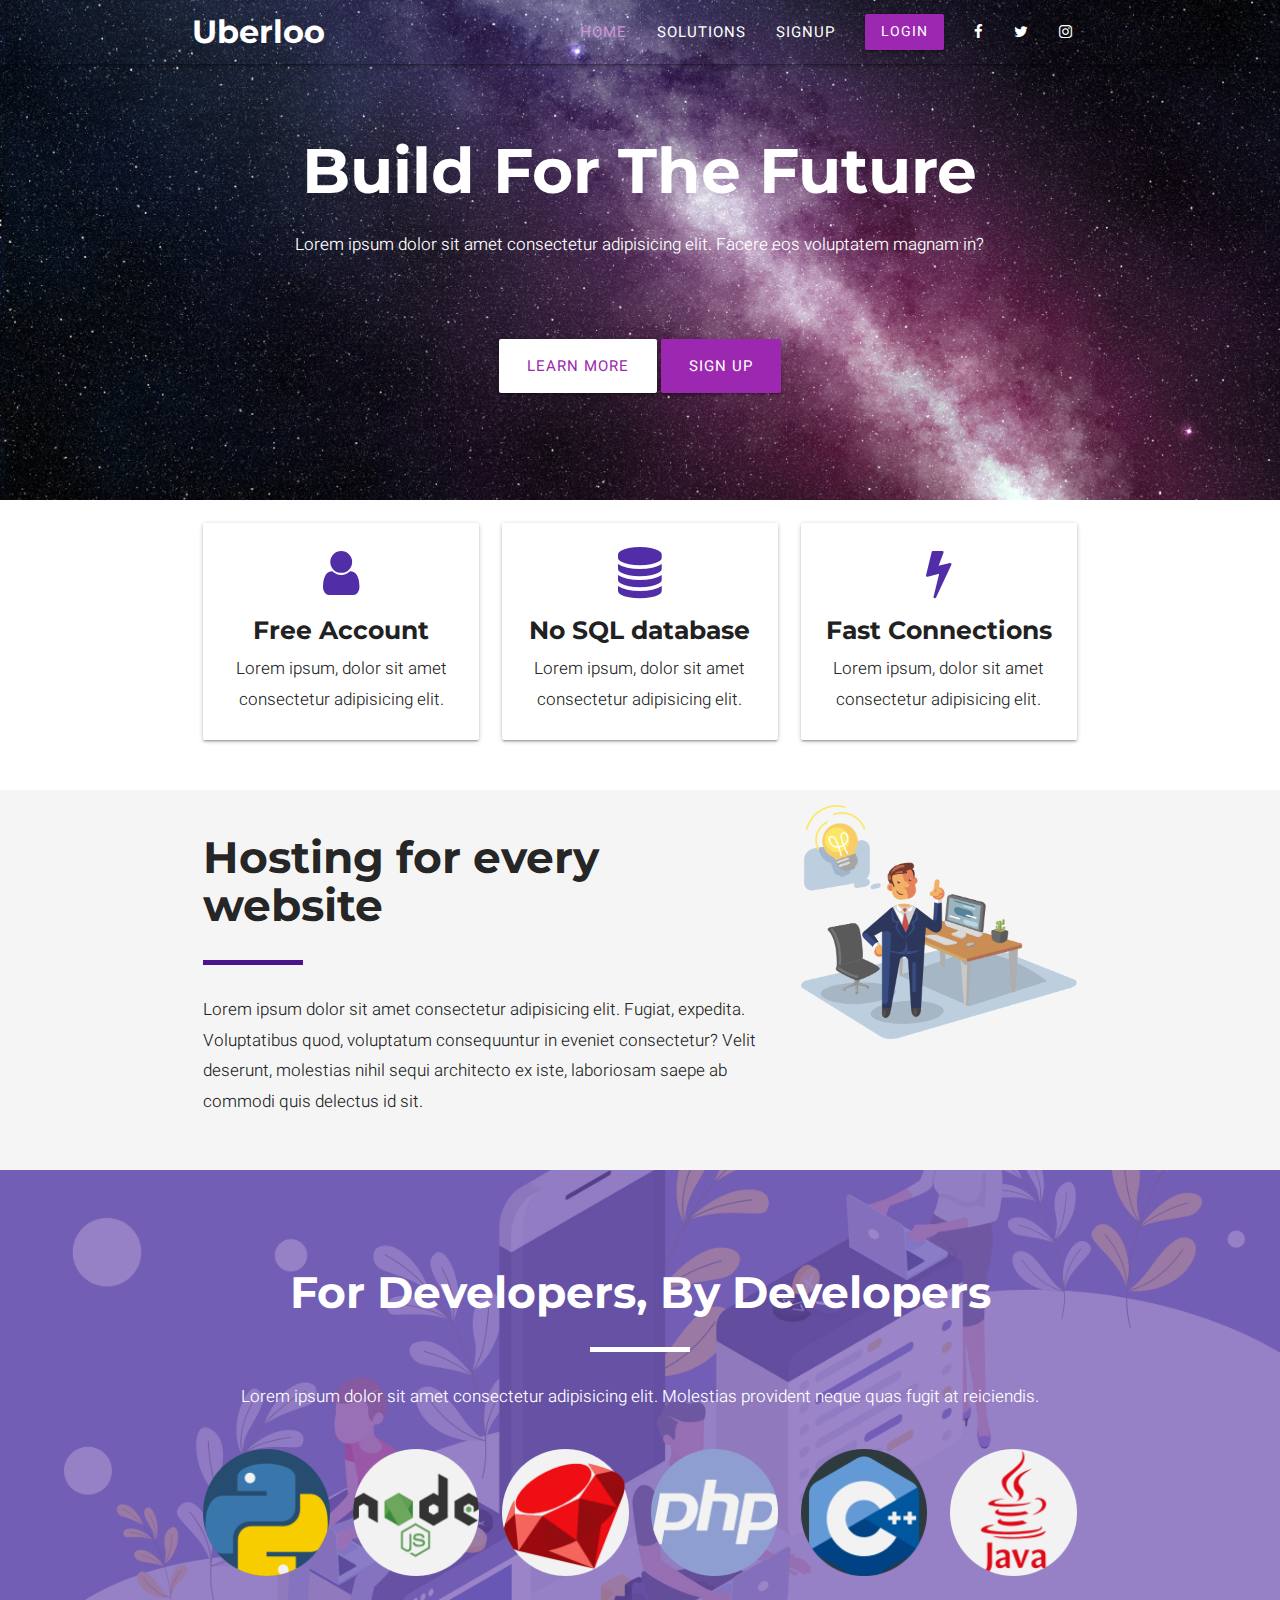
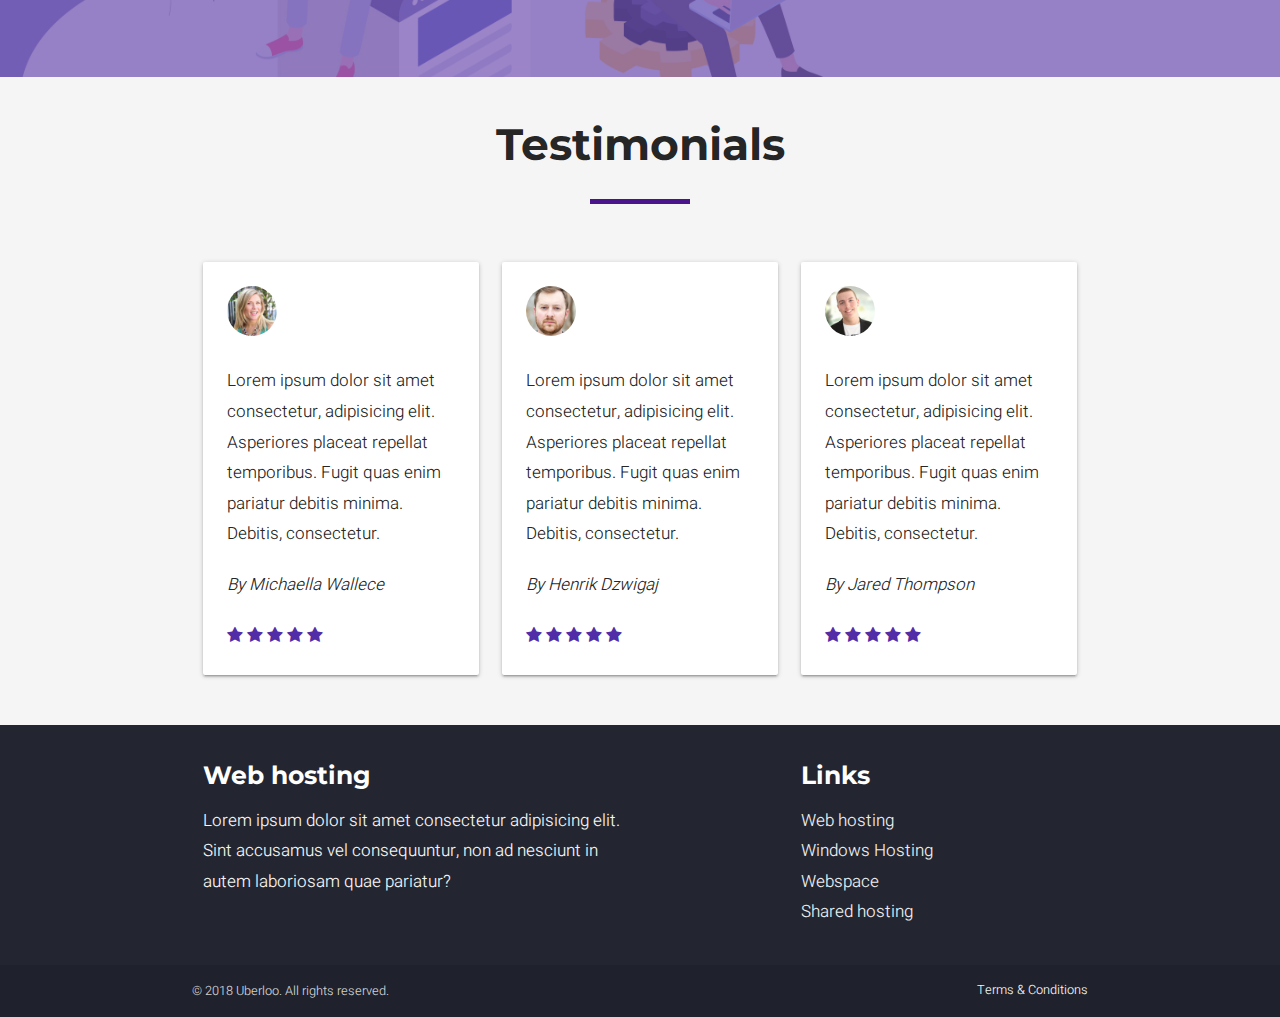
<file: index.html>
<!DOCTYPE html>
<html>

<head>
    <link href="https://fonts.googleapis.com/icon?family=Material+Icons" rel="stylesheet">
    <link href="https://fonts.googleapis.com/css?family=Heebo:300,400|Montserrat:700" rel="stylesheet">
    <link href="https://stackpath.bootstrapcdn.com/font-awesome/4.7.0/css/font-awesome.min.css" rel="stylesheet">

    <link type="text/css" rel="stylesheet" href="css/materialize.min.css" media="screen,projection" />
    <link type="text/css" rel="stylesheet" href="css/custom-styles.css" media="screen,projection" />
    <meta name="viewport" content="width=device-width, initial-scale=1.0" />

    <title>Uberloo | Hosting tied to your needs</title>

</head>

<body>

    <!-- SECTION: Header -->
    <header class="main-header purple darken-4">
        <nav class="transparent">
            <div class="container">
                <div class="nav-wrapper">
                    <a href="index.html" class="brand-logo">Uberloo</a>
                    <a href="#" data-target="mobile-nav" class="sidenav-trigger"><i class="material-icons">menu</i></a>
                    <ul class="right hide-on-med-and-down">
                        <li>
                            <a class="active-link" href="index.html">Home</a>
                        </li>
                        <li>
                            <a href="solutions.html">Solutions</a>
                        </li>
                        <li>
                            <a href="signup.html">Signup</a>
                        </li>
                        <li>
                            <a href="#login-modal" class="btn purple modal-trigger waves-effect waves-light">Login</a>
                        </li>
                        <li>
                            <a href="https://www.facebook.com">
                                <i class="fa fa-facebook"></i>
                            </a>
                        </li>
                        <li>
                            <a href="https://www.twitter.com">
                                <i class="fa fa-twitter"></i>
                            </a>
                        </li>
                        <li>
                            <a href="https://www.instagram.com">
                                <i class="fa fa-instagram"></i>
                            </a>
                        </li>
                    </ul>
                    <ul class="sidenav" id="mobile-nav">
                        <h4 class="purple-text text-darken-4 center">Uberloo</h4>
                        <li>
                            <div class="divider"></div>
                        </li>
                        <li>
                            <a class="active-link" href="index.html"><i class="fa fa-home purple-text text-darken-4"></i>
                                Home</a>
                        </li>
                        <li>
                            <a href="solutions.html"><i class="fa fa-cog purple-text text-darken-4"></i> Solutions</a>
                        </li>
                        <li>
                            <a href="signup.html"><i class="fa fa-users purple-text text-darken-4"></i> Signup</a>
                        </li>
                        <li>
                            <div class="divider"></div>
                        </li>
                        <li>
                            <a href="#login-modal" class="btn purple modal-trigger">Login</a>
                        </li>

                    </ul>
                </div>
            </div>
        </nav>

        <!-- SECTION: Showcase -->
        <div class="showcase container">
            <div class="row">
                <div class="col s12 m10 offset-m1 center">
                    <h1>Build For The Future</h1>
                    <p>Lorem ipsum dolor sit amet consectetur adipisicing elit. Facere eos voluptatem magnam in?</p>
                    <br><br>
                    <a href="solutions.html" class="btn btn-large white purple-text waves-effect waves-purple">Learn More</a>
                    <a href="signup.html" class="btn btn-large purple white-text waves-effect waves-light">Sign Up</a>
                </div>
            </div>
        </div>

    </header>




    <!-- SECTION: Icon Boxes -->
    <section class="section">
        <div class="container">
            <div class="row center">
                <div class="col s12 m4">
                    <div class="card">
                        <div class="card-content">
                            <i class="fa fa-user fa-3x deep-purple-text text-darken-2"></i>
                            <h5 class="grey-text text-darken-4">Free Account</h5>
                            <p>Lorem ipsum, dolor sit amet consectetur adipisicing elit.
                            </p>
                        </div>
                    </div>
                </div>
                <div class="col s12 m4">
                    <div class="card">
                        <div class="card-content">
                            <i class="fa fa-database fa-3x deep-purple-text text-darken-2"></i>
                            <h5 class="grey-text text-darken-4">No SQL database</h5>
                            <p>Lorem ipsum, dolor sit amet consectetur adipisicing elit.
                            </p>
                        </div>
                    </div>
                </div>
                <div class="col s12 m4">
                    <div class="card">
                        <div class="card-content">
                            <i class="fa fa-bolt fa-3x deep-purple-text text-darken-2"></i>
                            <h5 class="grey-text text-darken-4">Fast Connections</h5>
                            <p>Lorem ipsum, dolor sit amet consectetur adipisicing elit.
                            </p>
                        </div>
                    </div>
                </div>
            </div>
        </div>
    </section>


    <!-- SECTION: About -->
    <section class="section section-about grey lighten-4">
        <div class="container">
            <div class="row">
                <div class="col s12 m8">
                    <h3>Hosting for every website</h3>
                    <span class="divider-decorative purple darken-4"></span>
                    <p>Lorem ipsum dolor sit amet consectetur adipisicing elit. Fugiat, expedita. Voluptatibus quod, voluptatum
                        consequuntur in eveniet consectetur? Velit deserunt, molestias nihil sequi architecto ex iste, laboriosam
                        saepe ab commodi quis delectus id sit.</p>
                </div>
                <div class="col s12 m4">
                    <img src="images/idea.png" alt="" class="responsive-img">
                </div>
            </div>
        </div>
    </section>


    <!-- SECTION: Developers -->
    <section class="section section-developers white-text">
        <div class="primary-overlay">
        </div>
        <div class="container above-overlay">
            <div class="row">
                <div class="col s12 center">
                    <h3>For Developers, By Developers</h3>
                    <span class="divider-decorative white"></span>
                    <p>
                        Lorem ipsum dolor sit amet consectetur adipisicing elit. Molestias provident neque quas fugit at reiciendis.
                    </p>
                </div>
            </div>
            <div class="row">
                <div class="col s2">
                    <img src="images/001-python.png" class="responsive-img" alt="">
                </div>
                <div class="col s2">
                    <img src="images/002-nodejs.png" class="responsive-img" alt="">
                </div>
                <div class="col s2">
                    <img src="images/003-ruby.png" class="responsive-img" alt="">
                </div>
                <div class="col s2">
                    <img src="images/004-php.png" class="responsive-img" alt="">
                </div>
                <div class="col s2">
                    <img src="images/005-c.png" class="responsive-img" alt="">
                </div>
                <div class="col s2">
                    <img src="images/006-java.png" class="responsive-img" alt="">
                </div>
            </div>
        </div>

    </section>


    <!-- SECTION: Testimonials -->
    <section class="section section-testimonials grey lighten-4">
        <div class="container">
            <div class="row center">
                <div class="col s12">
                    <h3>Testimonials</h3>
                    <span class="divider-decorative purple darken-4"></span>
                </div>
            </div>
            <div class="row">

                <div class="col s12 m4">
                    <div class="card">
                        <div class="card-content">
                            <img src="images/michaella.jpg" alt="" class="circle" />
                            <p>Lorem ipsum dolor sit amet consectetur, adipisicing elit. Asperiores placeat repellat temporibus.
                                Fugit quas enim pariatur debitis minima. Debitis, consectetur.
                            </p>
                            <p><em>By Michaella Wallece</em></p>
                            <i class="fa fa-star deep-purple-text text-darken-2"></i>
                            <i class="fa fa-star deep-purple-text text-darken-2"></i>
                            <i class="fa fa-star deep-purple-text text-darken-2"></i>
                            <i class="fa fa-star deep-purple-text text-darken-2"></i>
                            <i class="fa fa-star deep-purple-text text-darken-2"></i>
                        </div>
                    </div>
                </div>

                <div class="col s12 m4">
                    <div class="card">
                        <div class="card-content">
                            <img src="images/henrik.jpg" alt="" class="circle" />
                            <p>Lorem ipsum dolor sit amet consectetur, adipisicing elit. Asperiores placeat repellat temporibus.
                                Fugit quas enim pariatur debitis minima. Debitis, consectetur.
                            </p>
                            <p><em>By Henrik Dzwigaj</em></p>
                            <i class="fa fa-star deep-purple-text text-darken-2"></i>
                            <i class="fa fa-star deep-purple-text text-darken-2"></i>
                            <i class="fa fa-star deep-purple-text text-darken-2"></i>
                            <i class="fa fa-star deep-purple-text text-darken-2"></i>
                            <i class="fa fa-star deep-purple-text text-darken-2"></i>
                        </div>
                    </div>
                </div>

                <div class="col s12 m4">
                    <div class="card">
                        <div class="card-content">
                            <img src="images/jared.jpg" alt="" class="circle" />
                            <p>Lorem ipsum dolor sit amet consectetur, adipisicing elit. Asperiores placeat repellat temporibus.
                                Fugit quas enim pariatur debitis minima. Debitis, consectetur.
                            </p>
                            <p><em>By Jared Thompson</em></p>
                            <i class="fa fa-star deep-purple-text text-darken-2"></i>
                            <i class="fa fa-star deep-purple-text text-darken-2"></i>
                            <i class="fa fa-star deep-purple-text text-darken-2"></i>
                            <i class="fa fa-star deep-purple-text text-darken-2"></i>
                            <i class="fa fa-star deep-purple-text text-darken-2"></i>
                        </div>
                    </div>
                </div>
            </div>
        </div>
    </section>



    <!-- SECTION: Footer -->
    <footer class="page-footer">
        <div class="container">
            <div class="row">
                <div class="col l6 s12">
                    <h5 class="white-text">Web hosting</h5>
                    <p class="grey-text text-lighten-4">Lorem ipsum dolor sit amet consectetur adipisicing elit. Sint accusamus
                        vel consequuntur, non ad nesciunt in autem laboriosam quae pariatur?</p>
                </div>
                <div class="col l4 offset-l2 s12">
                    <h5 class="white-text">Links</h5>
                    <ul>
                        <li><a class="grey-text text-lighten-3" href="#!">Web hosting</a></li>
                        <li><a class="grey-text text-lighten-3" href="#!">Windows Hosting </a></li>
                        <li><a class="grey-text text-lighten-3" href="#!">Webspace </a></li>
                        <li><a class="grey-text text-lighten-3" href="#!">Shared hosting</a></li>
                    </ul>
                </div>
            </div>
        </div>
        <div class="footer-copyright">
            <div class="container">
                <small>© 2018 Uberloo. All rights reserved.</small>
                <small class="right">
                    <a class="grey-text text-lighten-4" href="#!">Terms &amp; Conditions</a>
                </small>
            </div>
        </div>
    </footer>




    <!-- SECTION: Login Modal -->
    <div id="login-modal" class="modal">
        <form>
            <div class="modal-content">
                <h4>Account Login</h4>
                <small>Login to access your account dashboard
                </small>


                <div class="input-field">
                    <input id="username" type="text" class="validate">
                    <label for="username">Username</label>
                </div>

                <div class="input-field">
                    <input id="password" type="text" class="validate">
                    <label for="password">Password</label>
                </div>


            </div>
            <div class="modal-footer">
                <div class="row">
                    <div class="col s12">
                        <small><a class="left purple-text darken-4" href="#!">Forgot password?</a></small>
                        <button href="solutions.html" class="btn purple white-text waves-effect waves-light">LOGIN
                        </button>
                    </div>

                </div>

            </div>
        </form>
    </div>



    <!-- SCRIPTS -->
    <script type="text/javascript" src="js/materialize.min.js"></script>
    <script>
        document.addEventListener('DOMContentLoaded', function () {
            var elems = document.querySelectorAll('.sidenav');
            var options = {
                'edge': 'left'
            }
            var instances = M.Sidenav.init(elems, options);
        });

        document.addEventListener('DOMContentLoaded', function () {
            var elems = document.querySelectorAll('.materialboxed');
            var instances = M.Materialbox.init(elems);
        });

        document.addEventListener('DOMContentLoaded', function () {
            var elems = document.querySelectorAll('.modal');
            var options = {
                'opacity': 0.5
            }
            var instances = M.Modal.init(elems, options);
        });



    </script>
</body>

</html>
</file>
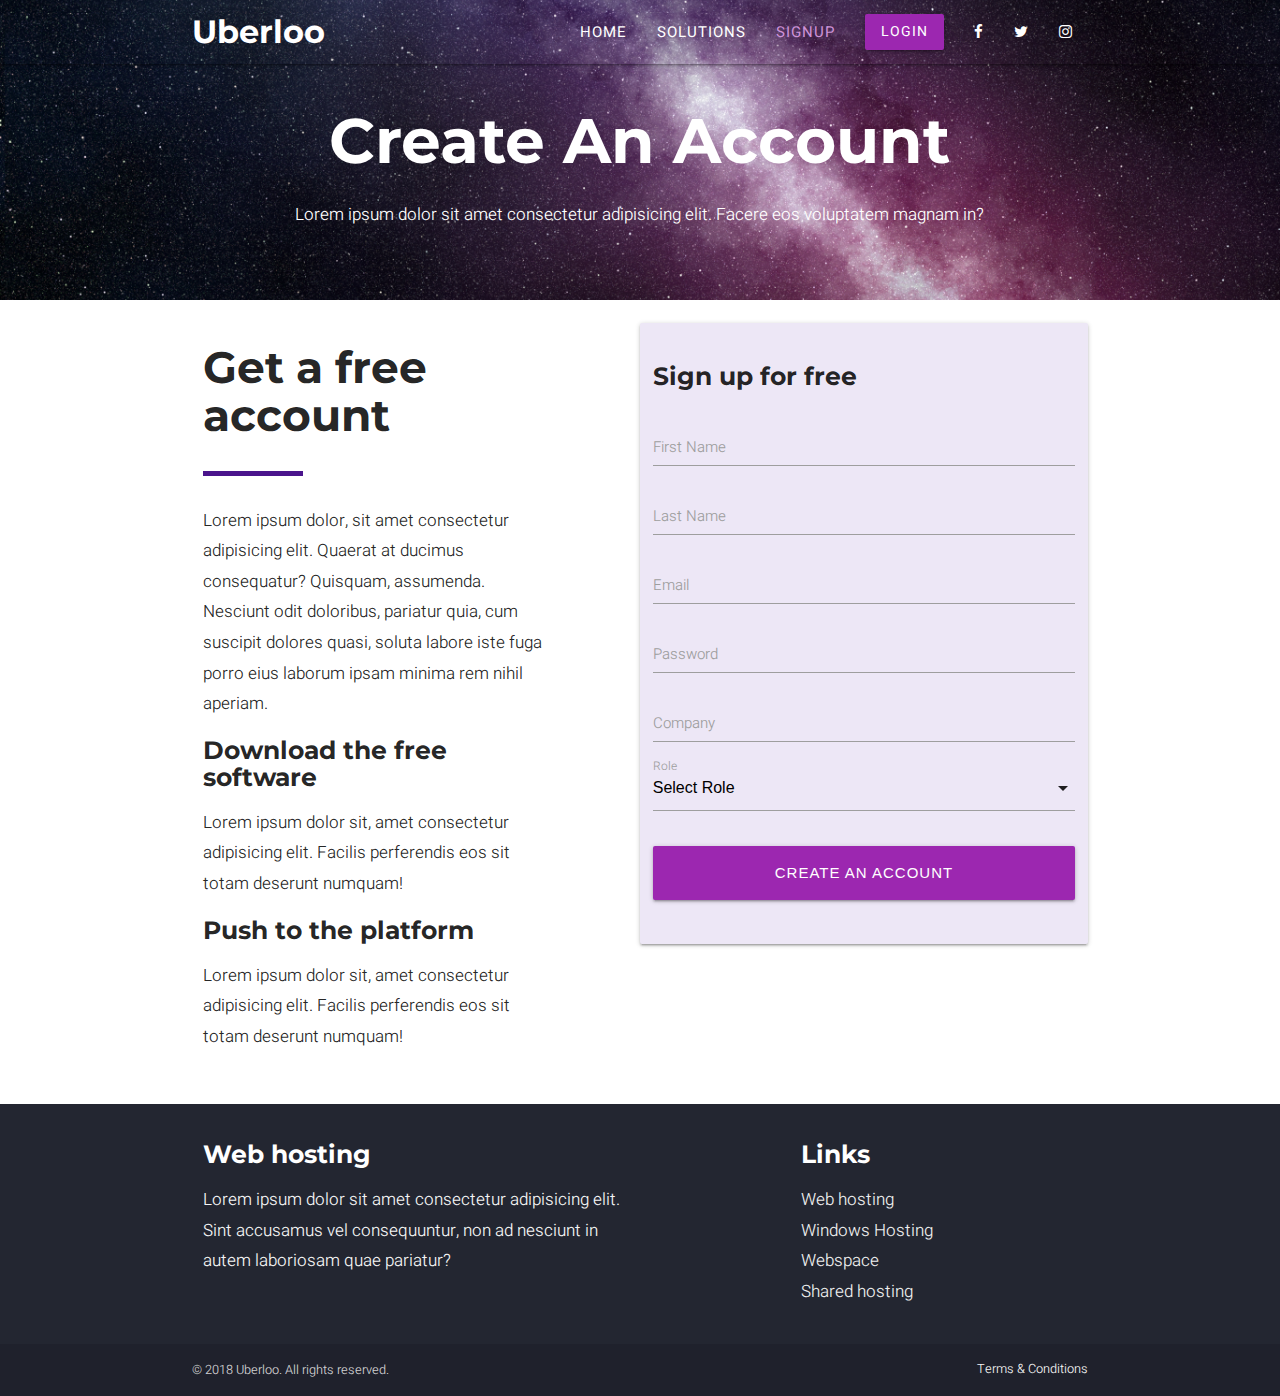
<file: signup.html>
<!DOCTYPE html>
<html>

<head>
    <link href="https://fonts.googleapis.com/icon?family=Material+Icons" rel="stylesheet">
    <link href="https://fonts.googleapis.com/css?family=Heebo:300,400|Montserrat:700" rel="stylesheet">
    <link href="https://stackpath.bootstrapcdn.com/font-awesome/4.7.0/css/font-awesome.min.css" rel="stylesheet">

    <link type="text/css" rel="stylesheet" href="css/materialize.min.css" media="screen,projection" />
    <link type="text/css" rel="stylesheet" href="css/custom-styles.css" media="screen,projection" />
    <meta name="viewport" content="width=device-width, initial-scale=1.0" />

    <title>Uberloo | Hosting tied to your needs</title>

</head>

<body>

    <!-- SECTION: Header -->
    <header class="main-header-inner purple darken-4">
        <nav class="transparent">
            <div class="container">
                <div class="nav-wrapper">
                    <a href="index.html" class="brand-logo">Uberloo</a>
                    <a href="#" data-target="mobile-nav" class="sidenav-trigger"><i class="material-icons">menu</i></a>
                    <ul class="right hide-on-med-and-down">
                        <li>
                            <a href="index.html">Home</a>
                        </li>
                        <li>
                            <a href="solutions.html">Solutions</a>
                        </li>
                        <li>
                            <a class="active-link" href="signup.html">Signup</a>
                        </li>
                        <li>
                            <a href="#login-modal" class="btn purple modal-trigger waves-effect waves-light">Login</a>
                        </li>
                        <li>
                            <a href="https://www.facebook.com">
                                <i class="fa fa-facebook"></i>
                            </a>
                        </li>
                        <li>
                            <a href="https://www.twitter.com">
                                <i class="fa fa-twitter"></i>
                            </a>
                        </li>
                        <li>
                            <a href="https://www.instagram.com">
                                <i class="fa fa-instagram"></i>
                            </a>
                        </li>
                    </ul>
                    <ul class="sidenav" id="mobile-nav">
                        <h4 class="purple-text text-darken-4 center">Uberloo</h4>
                        <li>
                            <div class="divider"></div>
                        </li>
                        <li>
                            <a href="index.html"><i class="fa fa-home purple-text text-darken-4"></i>
                                Home</a>
                        </li>
                        <li>
                            <a href="solutions.html"><i class="fa fa-cog purple-text text-darken-4"></i> Solutions</a>
                        </li>
                        <li>
                            <a class="active-link" href="signup.html"><i class="fa fa-users purple-text text-darken-4"></i>
                                Signup</a>
                        </li>
                        <li>
                            <div class="divider"></div>
                        </li>
                        <li>
                            <a href="#login-modal" class="btn purple modal-trigger">Login</a>
                        </li>

                    </ul>
                </div>
            </div>
        </nav>

        <!-- SECTION: Showcase -->
        <div class="showcase container">
            <div class="row">
                <div class="col s12 m10 offset-m1 center">
                    <h1>Create An Account</h1>
                    <p>Lorem ipsum dolor sit amet consectetur adipisicing elit. Facere eos voluptatem magnam in?</p>
                </div>
            </div>
        </div>

    </header>


    <!-- SECTION: Create an account -->
    <section class="section section-create-account">
        <div class="container">
            <div class="row">
                <div class="col s12 m5">
                    <h3>Get a free account</h3>
                    <span class="divider-decorative purple darken-4"></span>
                    <p>Lorem ipsum dolor, sit amet consectetur adipisicing elit. Quaerat at ducimus consequatur? Quisquam,
                        assumenda. Nesciunt odit doloribus, pariatur quia, cum suscipit dolores quasi, soluta labore iste
                        fuga porro eius laborum ipsam minima rem nihil aperiam.</p>
                    <h5>Download the free software</h5>
                    <p>Lorem ipsum dolor sit, amet consectetur adipisicing elit. Facilis perferendis eos sit totam deserunt
                        numquam!
                    </p>
                    <h5>Push to the platform</h5>
                    <p>Lorem ipsum dolor sit, amet consectetur adipisicing elit. Facilis perferendis eos sit totam deserunt
                        numquam!
                    </p>
                </div>
                <div class="col s12 m6 offset-m1">
                    <div class="row">

                        <div class="card deep-purple lighten-5">

                            <div class="card-content">
                                <div class="row">
                                    <div class="card-title">
                                        <h5>Sign up for free</h5>
                                    </div>
                                </div>

                                <form>
                                    <div class="row">
                                        <div class="input-field">
                                            <input id="first_name" type="text" class="validate">
                                            <label for="first_name">First Name</label>
                                        </div>
                                        <div class="input-field">
                                            <input id="last_name" type="text" class="validate">
                                            <label for="last_name">Last Name</label>
                                        </div>
                                        <div class="input-field">
                                            <input id="email" type="email" class="validate">
                                            <label for="email">Email</label>
                                        </div>
                                        <div class="input-field">
                                            <input id="password" type="password" class="validate">
                                            <label for="password">Password</label>
                                        </div>
                                        <div class="input-field">
                                            <input id="company" type="text" class="validate">
                                            <label for="company">Company</label>
                                        </div>
                                        <div class="input-field">
                                            <select>
                                                <option value="" disabled selected>Select Role</option>
                                                <option value="1">Option 1</option>
                                                <option value="2">Option 2</option>
                                                <option value="3">Option 3</option>
                                            </select>
                                            <label>Role</label>
                                        </div>
                                    </div>


                                    <div class="row">
                                        <button class="btn btn-large purple white-text col s12 waves-effect waves-light">Create
                                            An Account</button>
                                    </div>

                                </form>
                            </div>
                        </div>

                    </div>
                </div>
            </div>
        </div>
    </section>





    <!-- SECTION: Footer -->
    <footer class="page-footer">
        <div class="container">
            <div class="row">
                <div class="col l6 s12">
                    <h5 class="white-text">Web hosting</h5>
                    <p class="grey-text text-lighten-4">Lorem ipsum dolor sit amet consectetur adipisicing elit. Sint accusamus
                        vel consequuntur, non ad nesciunt in autem laboriosam quae pariatur?</p>
                </div>
                <div class="col l4 offset-l2 s12">
                    <h5 class="white-text">Links</h5>
                    <ul>
                        <li><a class="grey-text text-lighten-3" href="#!">Web hosting</a></li>
                        <li><a class="grey-text text-lighten-3" href="#!">Windows Hosting </a></li>
                        <li><a class="grey-text text-lighten-3" href="#!">Webspace </a></li>
                        <li><a class="grey-text text-lighten-3" href="#!">Shared hosting</a></li>
                    </ul>
                </div>
            </div>
        </div>
        <div class="footer-copyright">
            <div class="container">
                <small>© 2018 Uberloo. All rights reserved.</small>
                <small class="right">
                    <a class="grey-text text-lighten-4" href="#!">Terms &amp; Conditions</a>
                </small>
            </div>
        </div>
    </footer>




    <!-- SECTION: Login Modal -->
    <div id="login-modal" class="modal">
        <form>
            <div class="modal-content">
                <h4>Account Login</h4>
                <small>Login to access your account dashboard
                </small>


                <div class="input-field">
                    <input id="username" type="text" class="validate">
                    <label for="username">Username</label>
                </div>

                <div class="input-field">
                    <input id="password" type="text" class="validate">
                    <label for="password">Password</label>
                </div>


            </div>
            <div class="modal-footer">
                <div class="row">
                    <div class="col s12">
                        <small><a class="left purple-text darken-4" href="#!">Forgot password?</a></small>
                        <button href="solutions.html" class="btn purple white-text waves-effect waves-light">LOGIN
                        </button>
                    </div>

                </div>

            </div>
        </form>
    </div>



    <!-- SCRIPTS -->
    <script type="text/javascript" src="js/materialize.min.js"></script>
    <script>
        document.addEventListener('DOMContentLoaded', function () {
            var elems = document.querySelectorAll('.sidenav');
            var options = {
                'edge': 'left'
            }
            var instances = M.Sidenav.init(elems, options);
        });


        document.addEventListener('DOMContentLoaded', function () {
            var elems = document.querySelectorAll('.modal');
            var options = {
                'opacity': 0.5
            }
            var instances = M.Modal.init(elems, options);
        });

        document.addEventListener('DOMContentLoaded', function () {
            var elems = document.querySelectorAll('select');
            var instances = M.FormSelect.init(elems);
        });

    </script>
</body>

</html>
</file>
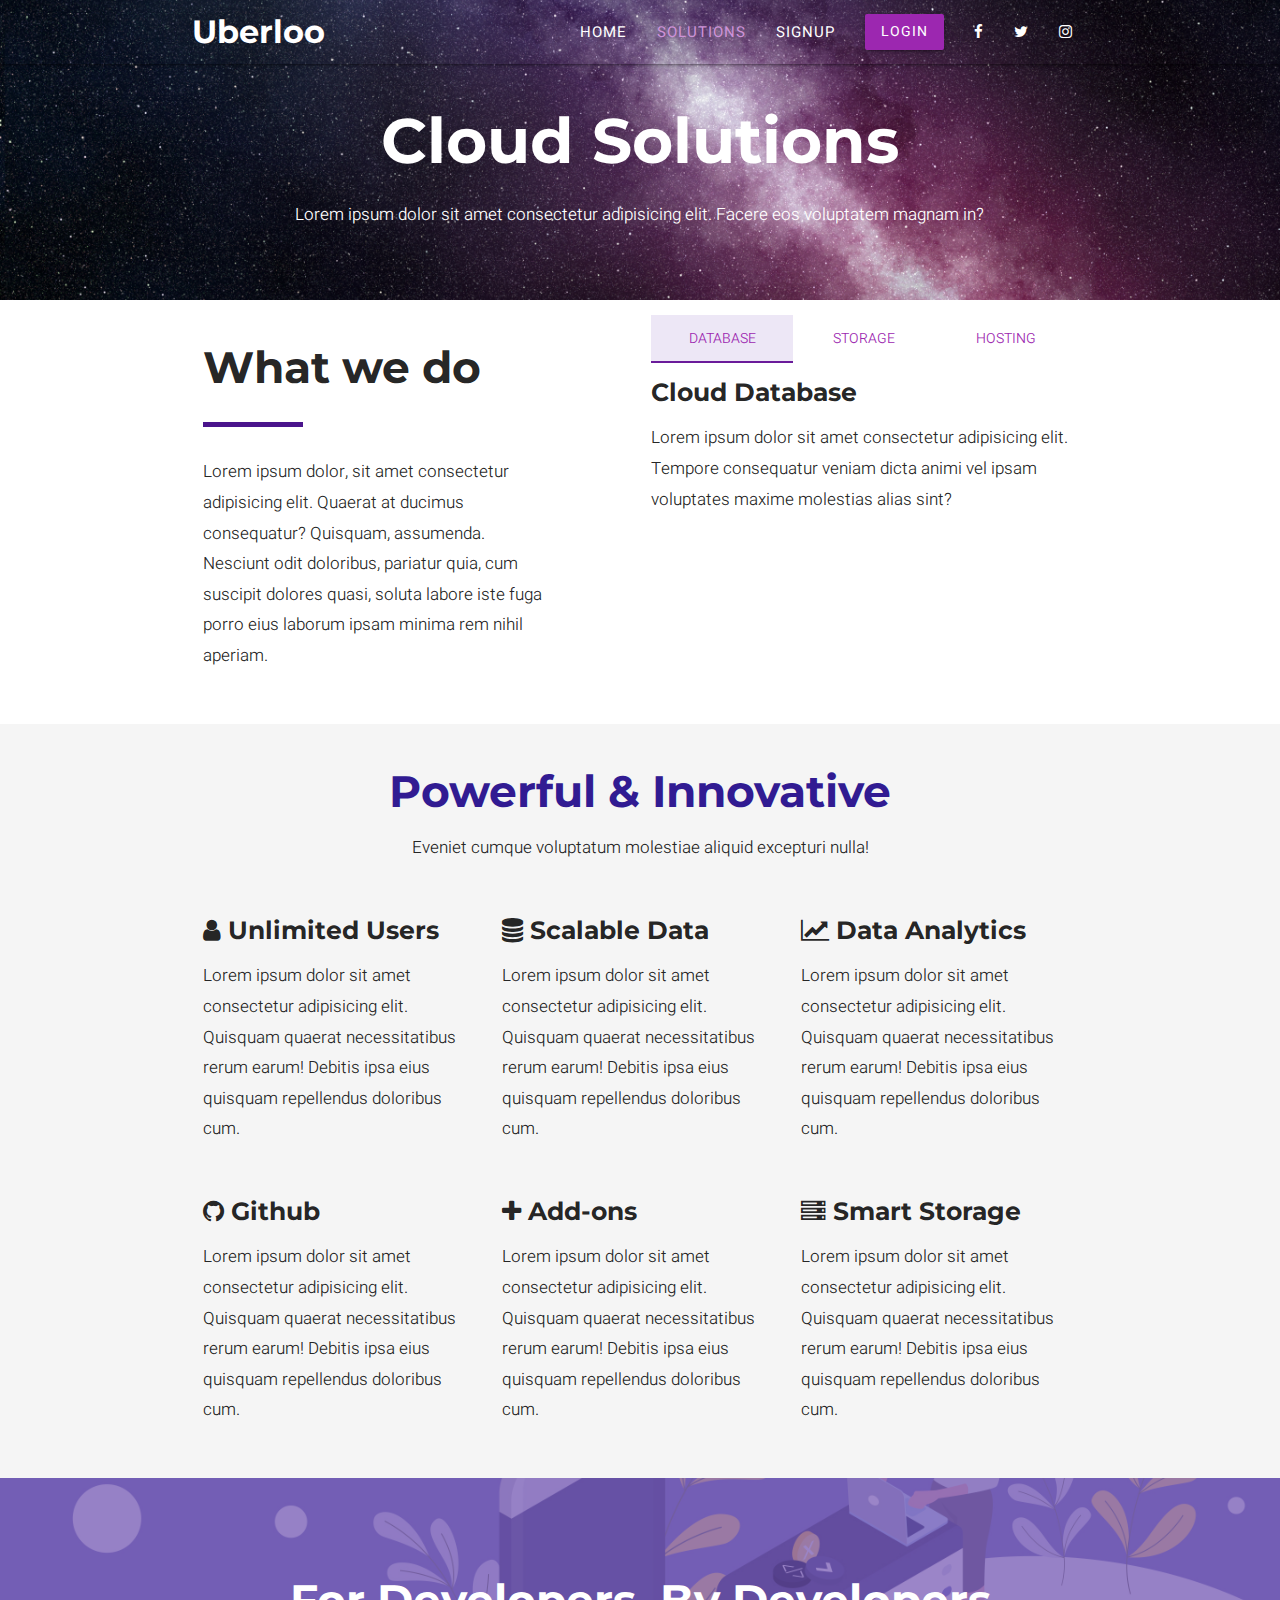
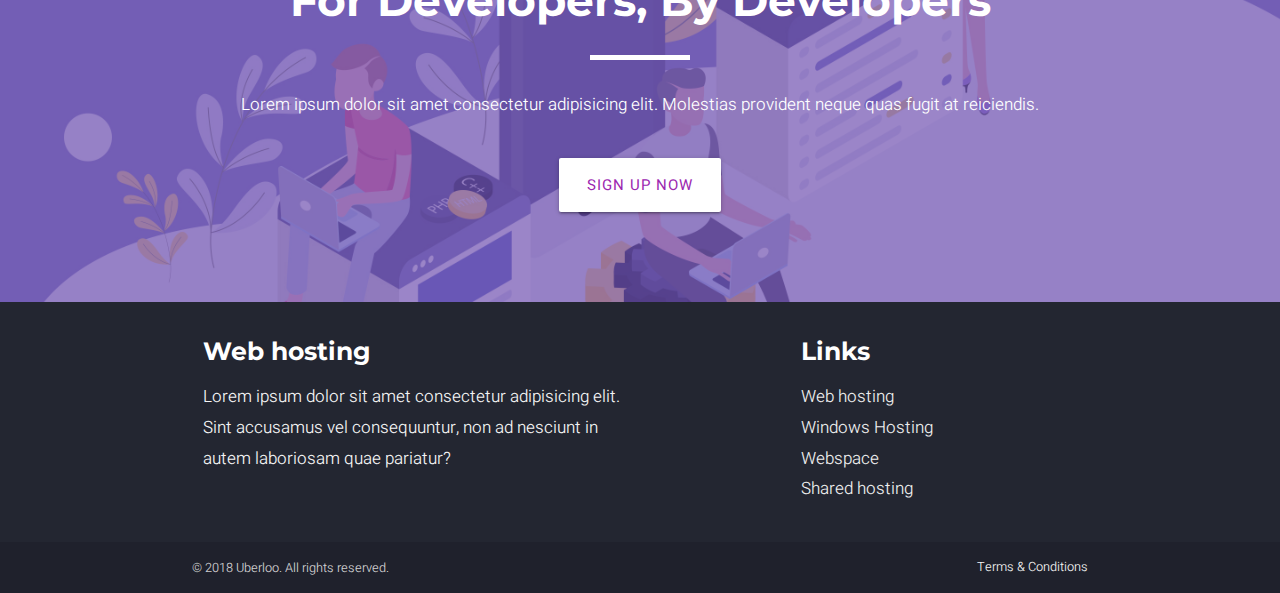
<file: solutions.html>
<!DOCTYPE html>
<html>

<head>
    <link href="https://fonts.googleapis.com/icon?family=Material+Icons" rel="stylesheet">
    <link href="https://fonts.googleapis.com/css?family=Heebo:300,400|Montserrat:700" rel="stylesheet">
    <link href="https://stackpath.bootstrapcdn.com/font-awesome/4.7.0/css/font-awesome.min.css" rel="stylesheet">

    <link type="text/css" rel="stylesheet" href="css/materialize.min.css" media="screen,projection" />
    <link type="text/css" rel="stylesheet" href="css/custom-styles.css" media="screen,projection" />
    <meta name="viewport" content="width=device-width, initial-scale=1.0" />

    <title>Uberloo | Hosting tied to your needs</title>

</head>

<body>

    <!-- SECTION: Header -->
    <header class="main-header-inner purple darken-4">
        <nav class="transparent">
            <div class="container">
                <div class="nav-wrapper">
                    <a href="index.html" class="brand-logo">Uberloo</a>
                    <a href="#" data-target="mobile-nav" class="sidenav-trigger"><i class="material-icons">menu</i></a>
                    <ul class="right hide-on-med-and-down">
                        <li>
                            <a href="index.html">Home</a>
                        </li>
                        <li>
                            <a class="active-link" href="solutions.html">Solutions</a>
                        </li>
                        <li>
                            <a href="signup.html">Signup</a>
                        </li>
                        <li>
                            <a href="#login-modal" class="btn purple modal-trigger waves-effect waves-light">Login</a>
                        </li>
                        <li>
                            <a href="https://www.facebook.com">
                                <i class="fa fa-facebook"></i>
                            </a>
                        </li>
                        <li>
                            <a href="https://www.twitter.com">
                                <i class="fa fa-twitter"></i>
                            </a>
                        </li>
                        <li>
                            <a href="https://www.instagram.com">
                                <i class="fa fa-instagram"></i>
                            </a>
                        </li>
                    </ul>
                    <ul class="sidenav" id="mobile-nav">
                        <h4 class="purple-text text-darken-4 center">Uberloo</h4>
                        <li>
                            <div class="divider"></div>
                        </li>
                        <li>
                            <a href="index.html"><i class="fa fa-home purple-text text-darken-4"></i>
                                Home</a>
                        </li>
                        <li>
                            <a class="active-link" href="solutions.html"><i class="fa fa-cog purple-text text-darken-4"></i>
                                Solutions</a>
                        </li>
                        <li>
                            <a href="signup.html"><i class="fa fa-users purple-text text-darken-4"></i> Signup</a>
                        </li>
                        <li>
                            <div class="divider"></div>
                        </li>
                        <li>
                            <a href="#login-modal" class="btn purple modal-trigger">Login</a>
                        </li>

                    </ul>
                </div>
            </div>
        </nav>

        <!-- SECTION: Showcase -->
        <div class="showcase container">
            <div class="row">
                <div class="col s12 m10 offset-m1 center">
                    <h1>Cloud Solutions</h1>
                    <p>Lorem ipsum dolor sit amet consectetur adipisicing elit. Facere eos voluptatem magnam in?</p>
                </div>
            </div>
        </div>

    </header>


    <!-- SECTION: What we do -->
    <section class="section section-what-we-do">
        <div class="container">
            <div class="row">
                <div class="col s12 m5">
                    <h3>What we do</h3>
                    <span class="divider-decorative purple darken-4"></span>
                    <p>Lorem ipsum dolor, sit amet consectetur adipisicing elit. Quaerat at ducimus consequatur? Quisquam,
                        assumenda. Nesciunt odit doloribus, pariatur quia, cum suscipit dolores quasi, soluta labore iste
                        fuga porro eius laborum ipsam minima rem nihil aperiam.</p>
                </div>
                <div class="col s12 m6 offset-m1">
                    <div class="row">
                        <div class="col s12">
                            <ul class="tabs">
                                <li class="tab col s4"><a href="#database" class="purple-text">Database</a></li>
                                <li class="tab col s4"><a class="purple-text" href="#storage"> Storage</a></li>
                                <li class="tab col s4"><a class="purple-text" href="#hosting">Hosting</a></li>
                            </ul>
                        </div>
                        <div id="database" class="col s12">
                            <h5>Cloud Database</h5>
                            <p>Lorem ipsum dolor sit amet consectetur adipisicing elit. Tempore consequatur veniam dicta
                                animi vel ipsam voluptates maxime molestias alias sint?</p>
                        </div>
                        <div id="storage" class="col s12">
                            <h5>Cloud Storage</h5>
                            <p>Lorem ipsum dolor sit amet consectetur adipisicing elit. Tempore consequatur veniam dicta
                                animi vel ipsam voluptates maxime molestias alias sint?</p>
                        </div>
                        <div id="hosting" class="col s12">
                            <h5>Cloud Hosting</h5>
                            <p>Lorem ipsum dolor sit amet consectetur adipisicing elit. Tempore consequatur veniam dicta
                                animi vel ipsam voluptates maxime molestias alias sint?</p>
                        </div>
                    </div>
                </div>
            </div>
        </div>
    </section>


    <!-- SECTION: What we do -->
    <section class="section section-powerful grey lighten-4">
        <div class="container">
            <div class="row center">
                <div class="col s12">
                    <h3 class="deep-purple-text text-darken-4">Powerful &amp; Innovative</h3>
                    <p>Eveniet cumque voluptatum molestiae aliquid excepturi nulla!</p>
                </div>
            </div>
            <div class="row">
                <div class="col s12 m4">
                    <h5><i class="fa fa-user"></i> Unlimited Users</h5>
                    <p>Lorem ipsum dolor sit amet consectetur adipisicing elit. Quisquam quaerat necessitatibus rerum earum!
                        Debitis ipsa eius quisquam repellendus doloribus cum.</p>
                </div>
                <div class="col s12 m4">
                    <h5><i class="fa fa-database"></i> Scalable Data</h5>
                    <p>Lorem ipsum dolor sit amet consectetur adipisicing elit. Quisquam quaerat necessitatibus rerum earum!
                        Debitis ipsa eius quisquam repellendus doloribus cum.</p>
                </div>
                <div class="col s12 m4">
                    <h5><i class="fa fa-line-chart"></i> Data Analytics</h5>
                    <p>Lorem ipsum dolor sit amet consectetur adipisicing elit. Quisquam quaerat necessitatibus rerum earum!
                        Debitis ipsa eius quisquam repellendus doloribus cum.</p>
                </div>
            </div>
            <div class="row">
                <div class="col s12 m4">
                    <h5><i class="fa fa-github"></i> Github</h5>
                    <p>Lorem ipsum dolor sit amet consectetur adipisicing elit. Quisquam quaerat necessitatibus rerum earum!
                        Debitis ipsa eius quisquam repellendus doloribus cum.</p>
                </div>
                <div class="col s12 m4">
                    <h5><i class="fa fa-plus"></i> Add-ons</h5>
                    <p>Lorem ipsum dolor sit amet consectetur adipisicing elit. Quisquam quaerat necessitatibus rerum earum!
                        Debitis ipsa eius quisquam repellendus doloribus cum.</p>
                </div>
                <div class="col s12 m4">
                    <h5><i class="fa fa-server"></i> Smart Storage</h5>
                    <p>Lorem ipsum dolor sit amet consectetur adipisicing elit. Quisquam quaerat necessitatibus rerum earum!
                        Debitis ipsa eius quisquam repellendus doloribus cum.</p>
                </div>
            </div>
        </div>
    </section>



    <!-- SECTION: CTA -->
    <section class="section section-developers white-text">
        <div class="primary-overlay">
        </div>
        <div class="container above-overlay">
            <div class="row">
                <div class="col s12 center">
                    <h3>For Developers, By Developers</h3>
                    <span class="divider-decorative white"></span>
                    <p>
                        Lorem ipsum dolor sit amet consectetur adipisicing elit. Molestias provident neque quas fugit at reiciendis.
                    </p>
                </div>
            </div>
            <div class="row">
                <div class="col s12 center-align">
                    <a href="signup.html" class="btn btn-large white purple-text waves-effect waves-purple">SIGN UP NOW</a>
                </div>
            </div>

        </div>

    </section>


    <!-- SECTION: Footer -->
    <footer class="page-footer">
        <div class="container">
            <div class="row">
                <div class="col l6 s12">
                    <h5 class="white-text">Web hosting</h5>
                    <p class="grey-text text-lighten-4">Lorem ipsum dolor sit amet consectetur adipisicing elit. Sint accusamus
                        vel consequuntur, non ad nesciunt in autem laboriosam quae pariatur?</p>
                </div>
                <div class="col l4 offset-l2 s12">
                    <h5 class="white-text">Links</h5>
                    <ul>
                        <li><a class="grey-text text-lighten-3" href="#!">Web hosting</a></li>
                        <li><a class="grey-text text-lighten-3" href="#!">Windows Hosting </a></li>
                        <li><a class="grey-text text-lighten-3" href="#!">Webspace </a></li>
                        <li><a class="grey-text text-lighten-3" href="#!">Shared hosting</a></li>
                    </ul>
                </div>
            </div>
        </div>
        <div class="footer-copyright">
            <div class="container">
                <small>© 2018 Uberloo. All rights reserved.</small>
                <small class="right">
                    <a class="grey-text text-lighten-4" href="#!">Terms &amp; Conditions</a>
                </small>
            </div>
        </div>
    </footer>




    <!-- SECTION: Login Modal -->
    <div id="login-modal" class="modal">
        <form>
            <div class="modal-content">
                <h4>Account Login</h4>
                <small>Login to access your account dashboard
                </small>


                <div class="input-field">
                    <input id="username" type="text" class="validate">
                    <label for="username">Username</label>
                </div>

                <div class="input-field">
                    <input id="password" type="text" class="validate">
                    <label for="password">Password</label>
                </div>


            </div>
            <div class="modal-footer">
                <div class="row">
                    <div class="col s12">
                        <small><a class="left purple-text darken-4" href="#!">Forgot password?</a></small>
                        <button href="solutions.html" class="btn purple white-text waves-effect waves-light">LOGIN
                        </button>
                    </div>

                </div>

            </div>
        </form>
    </div>



    <!-- SCRIPTS -->
    <script type="text/javascript" src="js/materialize.min.js"></script>
    <script>
        document.addEventListener('DOMContentLoaded', function () {
            var elems = document.querySelectorAll('.sidenav');
            var options = {
                'edge': 'left'
            }
            var instances = M.Sidenav.init(elems, options);
        });


        document.addEventListener('DOMContentLoaded', function () {
            var elems = document.querySelectorAll('.modal');
            var options = {
                'opacity': 0.5
            }
            var instances = M.Modal.init(elems, options);
        });

        document.addEventListener('DOMContentLoaded', function () {
            var elem = document.querySelectorAll('.tabs');
            var instance = M.Tabs.init(elem);
        });

    </script>
</body>

</html>
</file>
<file: css/custom-styles.css>
body {
  font-family: 'Heebo', sans-serif;
  font-size: 17px;
  font-weight: 300;
  line-height: 1.8em;
}

h1,
h2,
h3,
h4,
h5,
h6,
.brand-logo {
  font-family: 'Montserrat', sans-serif;
  font-weight: 700;
}

.main-header {
  background: url('../images/bg-header.jpg') no-repeat center center;
  background-size: cover;
  color: white;
  min-height: 500px;
}

.main-header-inner {
  background: url('../images/bg-header.jpg') no-repeat center center;
  background-size: cover;
  color: white;
  min-height: 300px;
}

.main-header .showcase {
  padding-top: 30px;
}

.nav-wrapper li a,
.btn {
  text-transform: uppercase;
  font-weight: 400;
  letter-spacing: 1px;
}

.active-link {
  color: #ce93d8;
}

.section-developers {
  position: relative;
  background: url(../images/developers.jpg);
  background-size: cover;
  background-position: center;
  min-height: 300px;
  height: auto;
  padding: 70px 0;
}

.primary-overlay {
  background: rgba(112, 81, 176, 0.7);
  position: absolute;
  top: 0;
  left: 0;
  width: 100%;
  height: 100%;
  overflow: hidden;
  z-index: 0;
}
.above-overlay {
  z-index: 10;
  position: relative;
}

.divider-decorative {
  display: block;
  width: 100px;
  height: 5px;
  margin: 30px 0;
}

.center .divider-decorative {
  margin: 30px auto;
}

.section-testimonials .card p {
  margin-bottom: 20px;
}

.section-testimonials .card img {
  max-width: 50px;
  margin-bottom: 20px;
}

.page-footer {
  background: #232631;
}

.footer-copyright {
  background: #1f212c !important;
}

.modal {
  max-width: 500px;
}

.modal-footer a {
  line-height: 50px;
}

.input-field input:focus + label {
  color: #4a148c !important;
}

.input-field input:focus {
  border-bottom: 1px solid #4a148c !important;
  box-shadow: 0 1px 0 0 #4a148c !important;
}

.dropdown-content li > span {
  color: #4a148c !important;
}

.tabs .indicator {
  background-color: #6a1b9a !important;
}

.tabs .tab a:hover,
.tabs .tab a.active {
  background-color: #ede7f6 !important;
}
</file>
